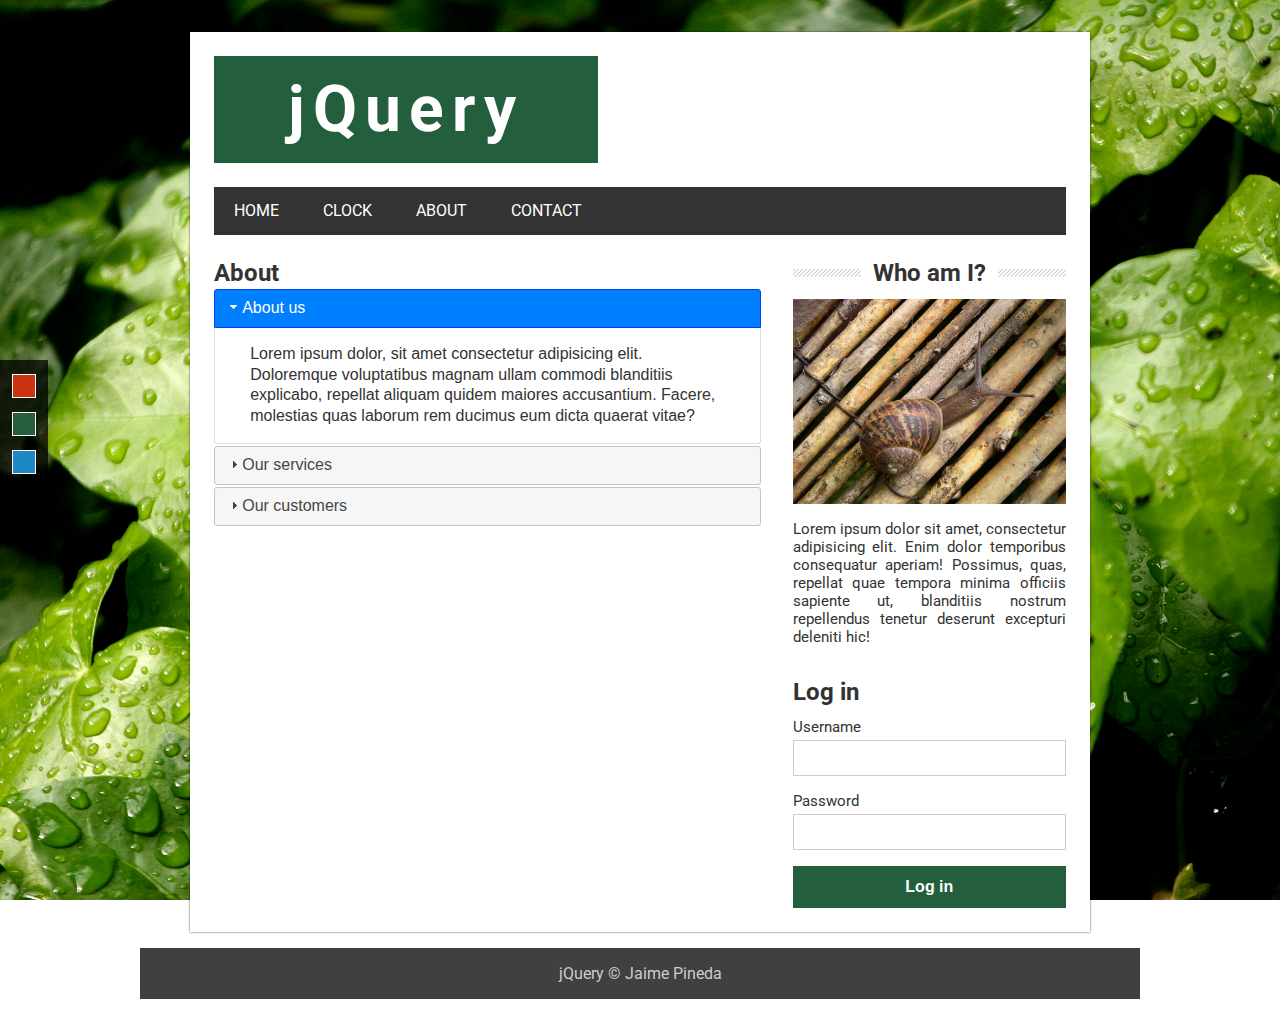
<file: about.html>
<!DOCTYPE html>
<html lang="en">
  <head>
    <meta charset="UTF-8" />
    <meta http-equiv="X-UA-Compatible" content="IE=edge" />
    <meta name="viewport" content="width=device-width, initial-scale=1.0" />

    <title>jQuery</title>

    <link rel="shortcut icon" href="favicon.ico" type="image/x-icon" />
    <link rel="preconnect" href="https://fonts.gstatic.com" />
    <link
      href="https://fonts.googleapis.com/css2?family=Roboto&display=swap"
      rel="stylesheet"
    />
    <link rel="stylesheet" href="css/jquery-ui.min.css" />
    <link rel="stylesheet" href="css/jquery-ui.structure.min.css" />
    <link rel="stylesheet" href="css/jquery-ui.theme.min.css" />
    <link rel="stylesheet" id="theme" />
    <link rel="stylesheet" href="css/style.css" />

    <script
      src="https://code.jquery.com/jquery-3.6.0.min.js"
      integrity="sha256-/xUj+3OJU5yExlq6GSYGSHk7tPXikynS7ogEvDej/m4="
      crossorigin="anonymous"
    ></script>

    <script type="text/javascript" src="js/jquery-ui.min.js"></script>

    <script defer type="text/javascript" src="js/main.js"></script>
  </head>
  <body>
    <div class="container">
      <header>
        <div class="logo"><h1>jQuery</h1></div>

        <nav>
          <ul class="menu">
            <li><a href="index.html">Home</a></li>
            <li><a href="clock.html">Clock</a></li>
            <li><a href="#">About</a></li>
            <li><a href="contact.html">Contact</a></li>
          </ul>
        </nav>
      </header>

      <section class="content">
        <div class="accordion-container">
          <h2>About</h2>

          <div class="accordion">
            <h3>About us</h3>
            <div>
              <p>
                Lorem ipsum dolor, sit amet consectetur adipisicing elit.
                Doloremque voluptatibus magnam ullam commodi blanditiis
                explicabo, repellat aliquam quidem maiores accusantium. Facere,
                molestias quas laborum rem ducimus eum dicta quaerat vitae?
              </p>
            </div>

            <h3>Our services</h3>
            <div>
              <p>
                Lorem ipsum dolor, sit amet consectetur adipisicing elit.
                Doloremque voluptatibus magnam ullam commodi blanditiis
                explicabo, repellat aliquam quidem maiores accusantium. Facere,
                molestias quas laborum rem ducimus eum dicta quaerat vitae?
              </p>
            </div>

            <h3>Our customers</h3>
            <div>
              <p>
                Lorem ipsum dolor, sit amet consectetur adipisicing elit.
                Doloremque voluptatibus magnam ullam commodi blanditiis
                explicabo, repellat aliquam quidem maiores accusantium. Facere,
                molestias quas laborum rem ducimus eum dicta quaerat vitae?
              </p>
            </div>
          </div>
        </div>

        <aside class="sidebar">
          <div class="whoami">
            <h2><span>Who am I?</span></h2>
            <img src="img/snail.jpg" alt="snail" />
            <p>
              Lorem ipsum dolor sit amet, consectetur adipisicing elit. Enim
              dolor temporibus consequatur aperiam! Possimus, quas, repellat
              quae tempora minima officiis sapiente ut, blanditiis nostrum
              repellendus tenetur deserunt excepturi deleniti hic!
            </p>
          </div>

          <div class="login">
            <h2><span>Log in</span></h2>
            <form>
              <label for="username">Username</label>
              <input type="text" id="username" />

              <label for="password">Password</label>
              <input type="password" id="password" />

              <button type="submit">Log in</button>
            </form>
          </div>
        </aside>
      </section>
    </div>

    <footer class="footer">jQuery &copy; Jaime Pineda</footer>

    <div class="theme-selector">
      <div class="to-red" title="Change theme to red"></div>
      <div class="to-green" title="Change theme to green"></div>
      <div class="to-blue" title="Change theme to blue"></div>
    </div>

    <div class="go-to-top" title="Go to top"></div>
  </body>
</html>
</file>
<file: css/style.css>
:root {
  font-size: 16px;
  --red: #ca3413;
  --green: #235e3d;
  --blue: #1f87c4;
  --white: #ffffff;
  --light: #cccccc;
  --gray: #808080;
  --dark: #333333;
  --black-alpha: rgba(0, 0, 0, 0.75);
}

* {
  margin: 0;
  padding: 0;
  box-sizing: border-box;
}

body {
  color: var(--dark);
  font-family: 'Roboto', sans-serif;
  background-attachment: fixed;
  background-size: cover;
}

.container {
  width: 65%;
  min-width: 900px;
  margin: 2em auto 0;
  background-color: var(--white);
  padding: 1.5em;
  box-shadow: 0 0 2px var(--black-alpha);
}

.logo {
  padding: 0.5em 0;
  font-size: 2rem;
  letter-spacing: 0.25em;
  background-color: var(--main);
  color: var(--white);
  text-align: center;
  max-width: 12em;
  margin-bottom: 0.75em;
}

.menu {
  background-color: var(--dark);
  text-transform: uppercase;
  margin-bottom: 1.5em;
}

.menu li {
  height: 3em;
  line-height: 3em;
  list-style: none;
  display: inline-block;
}

.menu a {
  display: block;
  color: var(--white);
  text-decoration: none;
  padding: 0 1.25em;
  transition: background-color 300ms;
}

.menu a:hover {
  background-color: var(--main);
}

.bx-wrapper {
  height: 16em !important;
  margin-bottom: 3em !important;
}

.bx-viewport,
.bxslider,
.bxslider > div {
  height: 100% !important;
}

.content {
  display: grid;
  grid-template-columns: minmax(0, 2fr) minmax(0, 1fr);
  column-gap: 2em;
}

.post {
  padding: 0.5em;
  border: 1px solid var(--light);
  margin-bottom: 1em;
}

.post h2 {
  font-size: 2rem;
  margin-bottom: 0.25em;
}

.post small {
  display: block;
  font-size: 0.75rem;
  color: var(--gray);
  margin-bottom: 1em;
}

.post p {
  line-height: 1.5em;
  margin-bottom: 0.75em;
  text-align: justify;
}

.post a {
  display: inline-block;
  font-size: 0.95rem;
  cursor: pointer;
  padding: 0.75em 1em;
  background-color: var(--light);
  color: var(--dark);
  text-decoration: none;
  transition: background-color 300ms, color 300ms;
}

.post a:hover {
  color: var(--white);
  background-color: var(--main);
}

.whoami {
  margin-bottom: 2em;
}

.whoami h2 {
  text-align: center;
  font-size: 1.5rem;
  margin-bottom: 0.5em;
  background: url('../img/lines.png') repeat-x;
  background-position: center;
}

.whoami h2 span {
  padding: 0 0.5em;
  background-color: var(--white);
}

.whoami img {
  display: block;
  width: 100%;
  margin: 0 auto 1em;
}

.whoami p {
  font-size: 0.95rem;
  text-align: justify;
}

.login h2 {
  font-size: 1.5rem;
  margin-bottom: 0.5em;
}

.login label {
  font-size: 0.95rem;
  display: block;
  width: 100%;
  margin-bottom: 0.25em;
}

.login input {
  font-size: 1rem;
  display: block;
  width: 100%;
  padding: 0.5em;
  border: 1px solid var(--light);
  margin-bottom: 1em;
  outline: none;
}

.login input:focus {
  border: 1px solid var(--main);
}

.login button {
  font-weight: 700;
  color: var(--white);
  font-size: 1rem;
  display: block;
  width: 100%;
  padding: 0.75em 0;
  border: none;
  background-color: var(--main);
  cursor: pointer;
  transition: background-color 300ms;
}

.login button:hover {
  background-color: var(--dark);
}

.footer {
  width: 65%;
  min-width: 1000px;
  margin: 1em auto;
  background-color: var(--black-alpha);
  color: var(--light);
  text-align: center;
  padding: 1em 0;
}

.theme-selector {
  position: fixed;
  top: 40%;
  width: 3em;
  height: 8em;
  background: var(--black-alpha);
  display: flex;
  flex-direction: column;
  justify-content: space-evenly;
  align-items: center;
}

.theme-selector div {
  width: 1.5em;
  height: 1.5em;
  border: 1px solid var(--white);
  cursor: pointer;
}

.theme-selector div:hover {
  border-width: 2px;
}

.theme-selector .to-red {
  background: var(--red);
}

.theme-selector .to-green {
  background: var(--green);
}

.theme-selector .to-blue {
  background: var(--blue);
}

@media screen and (max-width: 1024px) {
  .container,
  .footer {
    min-width: 700px;
  }

  .content {
    column-gap: 1em;
  }
}

@media screen and (max-width: 768px) {
  .container,
  .footer {
    width: calc(100% - 6em);
    min-width: 300px;
  }

  .logo {
    max-width: initial;
  }

  .menu li {
    display: block;
    text-align: center;
    height: 4em;
    line-height: 4em;
    border-bottom: 1px solid var(--white);
  }

  .content {
    display: block;
  }
}

@media screen and (max-width: 425px) {
  .container,
  .footer {
    width: calc(100% - 2em);
  }
}
</file>
